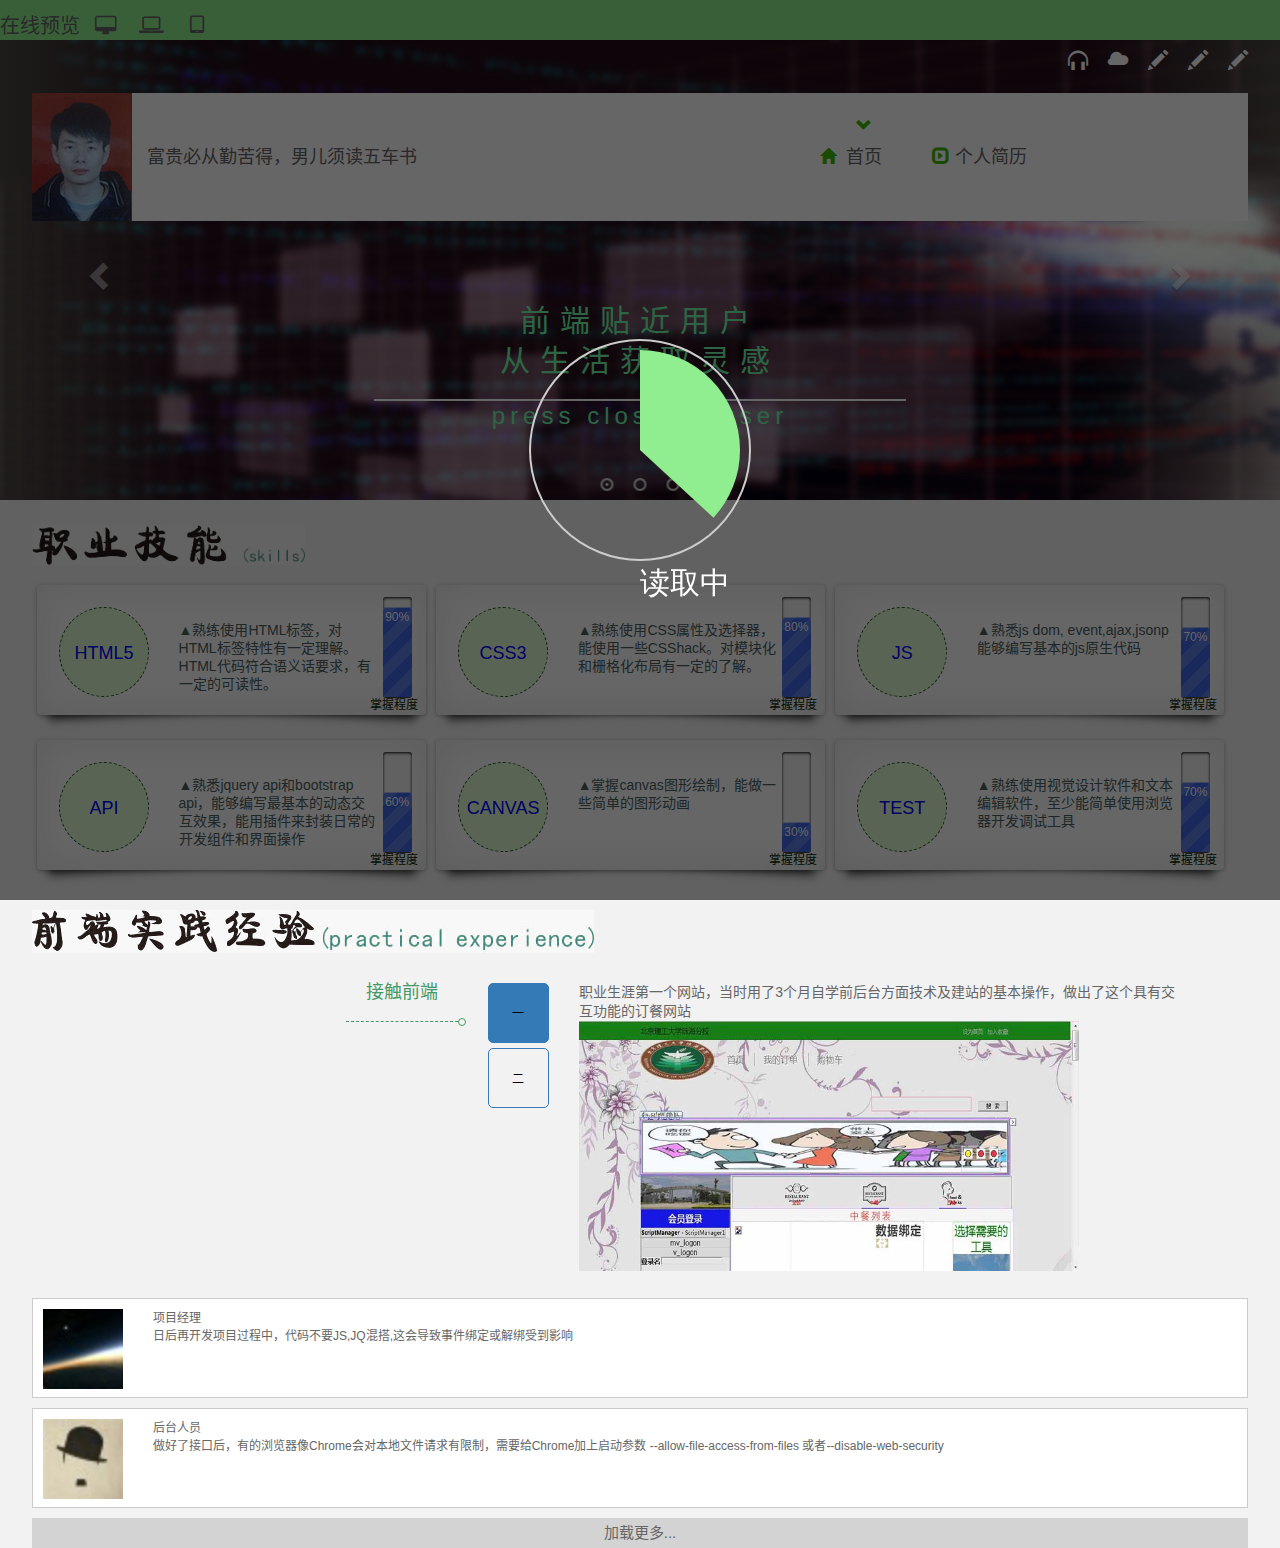
<file: my website/index.html>
<!DOCTYPE html>
<html lang="zh-CN">
<head>
    <meta charset="UTF-8">
    <meta http-equiv="X-UA-Compatible" content="IE=edge">
    <meta name="viewport" content="width=device-width, initial-scale=1, user-scalable=no">
    <title>HXB Website</title>
    <link rel="stylesheet" href="lib/bootstrap/css/bootstrap.min.css">
    <link rel="stylesheet" href="css/indexPC.css">
    <link rel="stylesheet" href="css/index800.css">
    <link rel="stylesheet" href="css/indexphone.css">
    <link rel="shortcut icon" href="favicon.ico"/>
    <!--[if lt IE 9]>
        <script src="lib/html5shiv/html5shiv.min.js"></script>
        <script src="lib/respond/respond.min.js"></script>
    <![endif]-->
</head>
<body style="overflow: hidden">
    <!--进场遮罩-->
    <div id="mask"></div>
    <!--顶部新增模块-->
    <div id="preview">
        <span>在线预览</span>
        <a href="javascript:;" id="preview_pc"><i class="icon-desktop"></i></a>
        <a href="javascript:;" id="preview_pad"><i class="icon-laptop"></i></a>
        <a href="javascript:;" id="preview_phone"><i class="icon-tablet"></i></a>
    </div>
    <!--嵌入式头部-->
    <header id="header">
        <div class="w">
            <div class="bar-top">
                <ul>
                    <li><i class="glyphicon glyphicon-headphones"></i></li>
                    <li><i class="glyphicon glyphicon-cloud"></i></li>
                    <li><i class="glyphicon glyphicon-pencil"></i></li>
                    <li><i class="glyphicon glyphicon-pencil"></i></li>
                    <li><i class="glyphicon glyphicon-pencil"></i></li>
                </ul>
            </div>
            <div class="clearfix"></div>
            <article class="bar-wrap">
                <div class="des-wrap">
                    <div class="mine"></div>
                    <div class="des"><span>富贵必从勤苦得，男儿须读五车书</span></div>
                </div>
                <div class="bar-right">
                    <ul>
                        <li class="active">
                            <i class="glyphicon glyphicon-home"></i>
                            <a href="javascript:;"><i class="glyphicon glyphicon-chevron-down"></i><span>首页</span></a>
                        </li>
                        <li><i class="glyphicon glyphicon-expand"></i><a href="../index.html"><span>个人简历</span></a></li>
                    </ul>
                    <select name="" class="select-menu" onchange="javascript:location.href=this.value;">
                        <option value="1"><span>首页</span></option>
                        <option value="../index.html"><span>个人简历</span></option>
                    </select>
                </div>
            </article>
        </div>
    </header>
    <!--轮播图-->
    <section id="slider">
        <!--轮播图片-->
        <ul class="slider-img" id="slider_img">
            <li data-image-lg="image/sliderbg4-1680x460.jpg" data-image-xs="image/sliderbg4-640x340.jpg"></li>
            <li data-image-lg="image/sliderbg5-1680x460.jpg" data-image-xs="image/sliderbg5-640x340.png"></li>
            <li data-image-lg="image/sliderbg6-1680x460.jpg" data-image-xs="image/sliderbg6-640x340.jpg"></li>
        </ul>
        <!--轮播图中文字-->
        <div class="textContent" id="textContent">
            <ul>
                <li>
                    <div class="text1"><span>前端贴近用户</span><br><span>从生活获取灵感</span></div>
                    <span>press close to user</span>
                </li>
                <li>
                    <div class="text1"><span>灵感 代码</span><br><span>梦想 未来</span></div>
                    <span>inspiration code dream future</span>
                </li>
                <li>
                    <div class="text1"><span>模块化开发</span><br><span>组件化处理</span></div>
                    <span>module</span>
                </li>
            </ul>
        </div>
        <!--轮播小点-->
        <ul class="slider-circle" id="slider_circle">

        </ul>
        <!--轮播左右按钮-->
        <a class="left carousel-control" id="prev" role="button" data-slide="prev">
            <span class="glyphicon glyphicon-chevron-left" aria-hidden="true"></span>
            <span class="sr-only">上一页</span>
        </a>
        <a class="right carousel-control" id="next" role="button" data-slide="next">
            <span class="glyphicon glyphicon-chevron-right" aria-hidden="true"></span>
            <span class="sr-only">下一页</span>
        </a>
    </section>
    <!--技能展示区-->
    <section id="skill">
        <div class="w">
            <div class="skill-text">
                <img src="image/skill.png" alt="">
            </div>
        </div>
    </section>
    <!--工作经验-->
    <section id="experience">
        <div class="w">
            <div class="experience-text">
                <img src="image/experience.png" alt="">
            </div>
            <div class="experience-content-wrap">
                <div class="content-left" id="content_left">
                    <span>
                        <i  class="active">接触前端</i>
                        <i>入门前端</i>
                    </span>
                </div>
                <div class="content-center">
                    <ul id="content_center_ul">
                        <li class="active">一</li>
                        <li>二</li>
                    </ul>
                </div>
                <div class="content-right" id="content_right"></div>
            </div>
        </div>
    </section>
    <!--底部-->
    <footer id="footer">
        <!--评论区-->
        <div class="w">
            <ul id="contentList">
                <li class="comment">
                    <div class="left"><img src="image/g1.jpg"></div>
                    <div class="right">
                        <div>项目经理</div>
                        <div>日后再开发项目过程中，代码不要JS,JQ混搭,这会导致事件绑定或解绑受到影响</div>
                    </div>
                </li>
                <li class="comment">
                    <div class="left"><img src="image/g2.jpg"></div>
                    <div class="right">
                        <div>后台人员</div>
                        <div>做好了接口后，有的浏览器像Chrome会对本地文件请求有限制，需要给Chrome加上启动参数 --allow-file-access-from-files
                            或者--disable-web-security</div>
                    </div>
                </li>
            </ul>
            <div id="more">加载更多...</div>
        </div>
    </footer>
    <!--图片遮罩层-->
    <div id="img_mask"></div>
    <!--iframe层-->
    <div id="iframe_pad">
        <iframe src="indexphone.html" class="iframe iframe-pad" frameborder="0"></iframe>
    </div>
    <div id="iframe_phone">
        <iframe src="indexphone.html" class="iframe" frameborder="0"></iframe>
    </div>

</body>
<script src="lib/jquery/jquery.min.js"></script>
<script src="lib/bootstrap/js/bootstrap.min.js"></script>
<script src="lib/bower_components/konva/konva.min.js"></script>
<script src="js/common.js"></script>
<script src="js/index.js"></script>
</html>
</file>
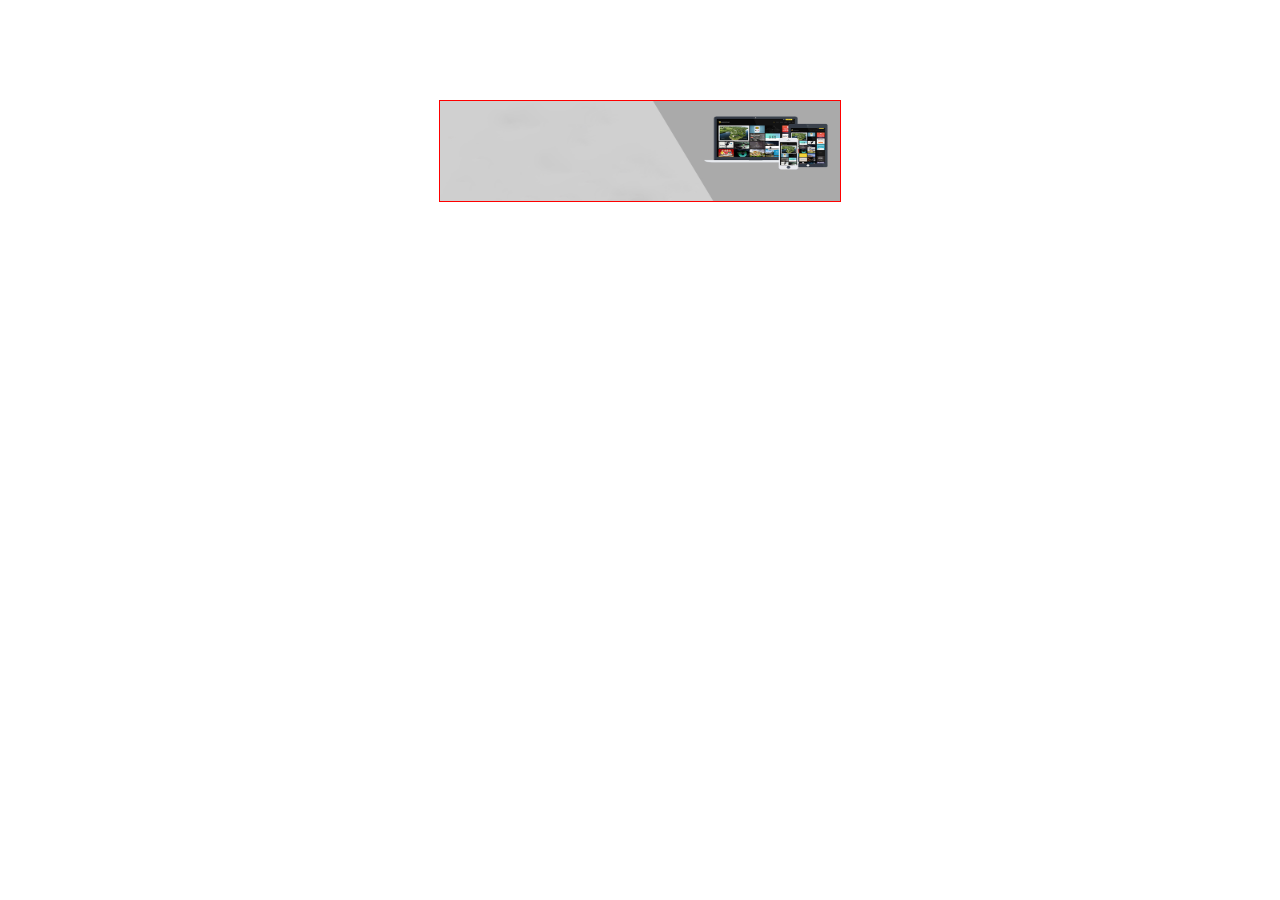
<file: 1.html>
<!DOCTYPE html>
<html lang="en">
<head>
    <meta charset="UTF-8">
    <title>Title</title>
    <style type="text/css">
        body,ul,li {
            margin:0;
            padding:0;
        }

        #demo {
            position: absolute;
            width: 400px;
            height: 100px;
            border:1px solid red;
            left:50%;
            top:100px;
            transform:translate(-50%);
            overflow: hidden;
        }

        ul {
            position: absolute;
            list-style: none;
            width:2000px;
            height: 100px;
            left:0;
            top:0;
        }

        li {
            float: left;
        }

        img {
            width: 400px;
            height: 100px;
        }

    </style>
</head>

<body>
<div id="demo">
    <ul>
        <li><img src="images/exp_list_bg.jpg" alt=""></li>
        <li><img src="images/skill_flag.png" alt=""></li>
        <li><img src="images/aside_1.png" alt=""></li>
        <li><img src="images/exp_list_bg.jpg" alt=""></li>
    </ul>
</div>
</body>
<script src="js/jquery-1.11.2.min.js"></script>
<script>
    window.onload = function () {
        var demo = document.getElementById('demo');
        var ul = document.getElementsByTagName('ul')[0];
        var li = document.getElementsByTagName('li');

        function autoplay() {
            $('ul').animate({left:-400},2000,function(){
                $('ul').css({left:0});
                $('li:first').remove().clone(true).appendTo('ul')
            })
        }
        var timer = setInterval(autoplay,2000);
    };

//    function animate(obj,json,fn){
//        clearInterval(obj.timer);
//        obj.timer = setInterval(function () {
//            for( var attr in json){
////                获取当前样式
//                var current = parseInt(getStyle(obj,attr));
////                计算步长
//                var step = (json[attr] - current) / 10;
////                赋值obj
//                obj.style[attr] = current + step + 'px';
//
//            }
//
//        },30);
//    }
//
//    function getStyle(obj,attr){
//        if(obj.currentStyle){
//            return obj.currentStyle[attr];
//        }
//        else{
//            return window.getComputedStyle(obj,null)[attr];
//        }
//    }



</script>
</html>
</file>
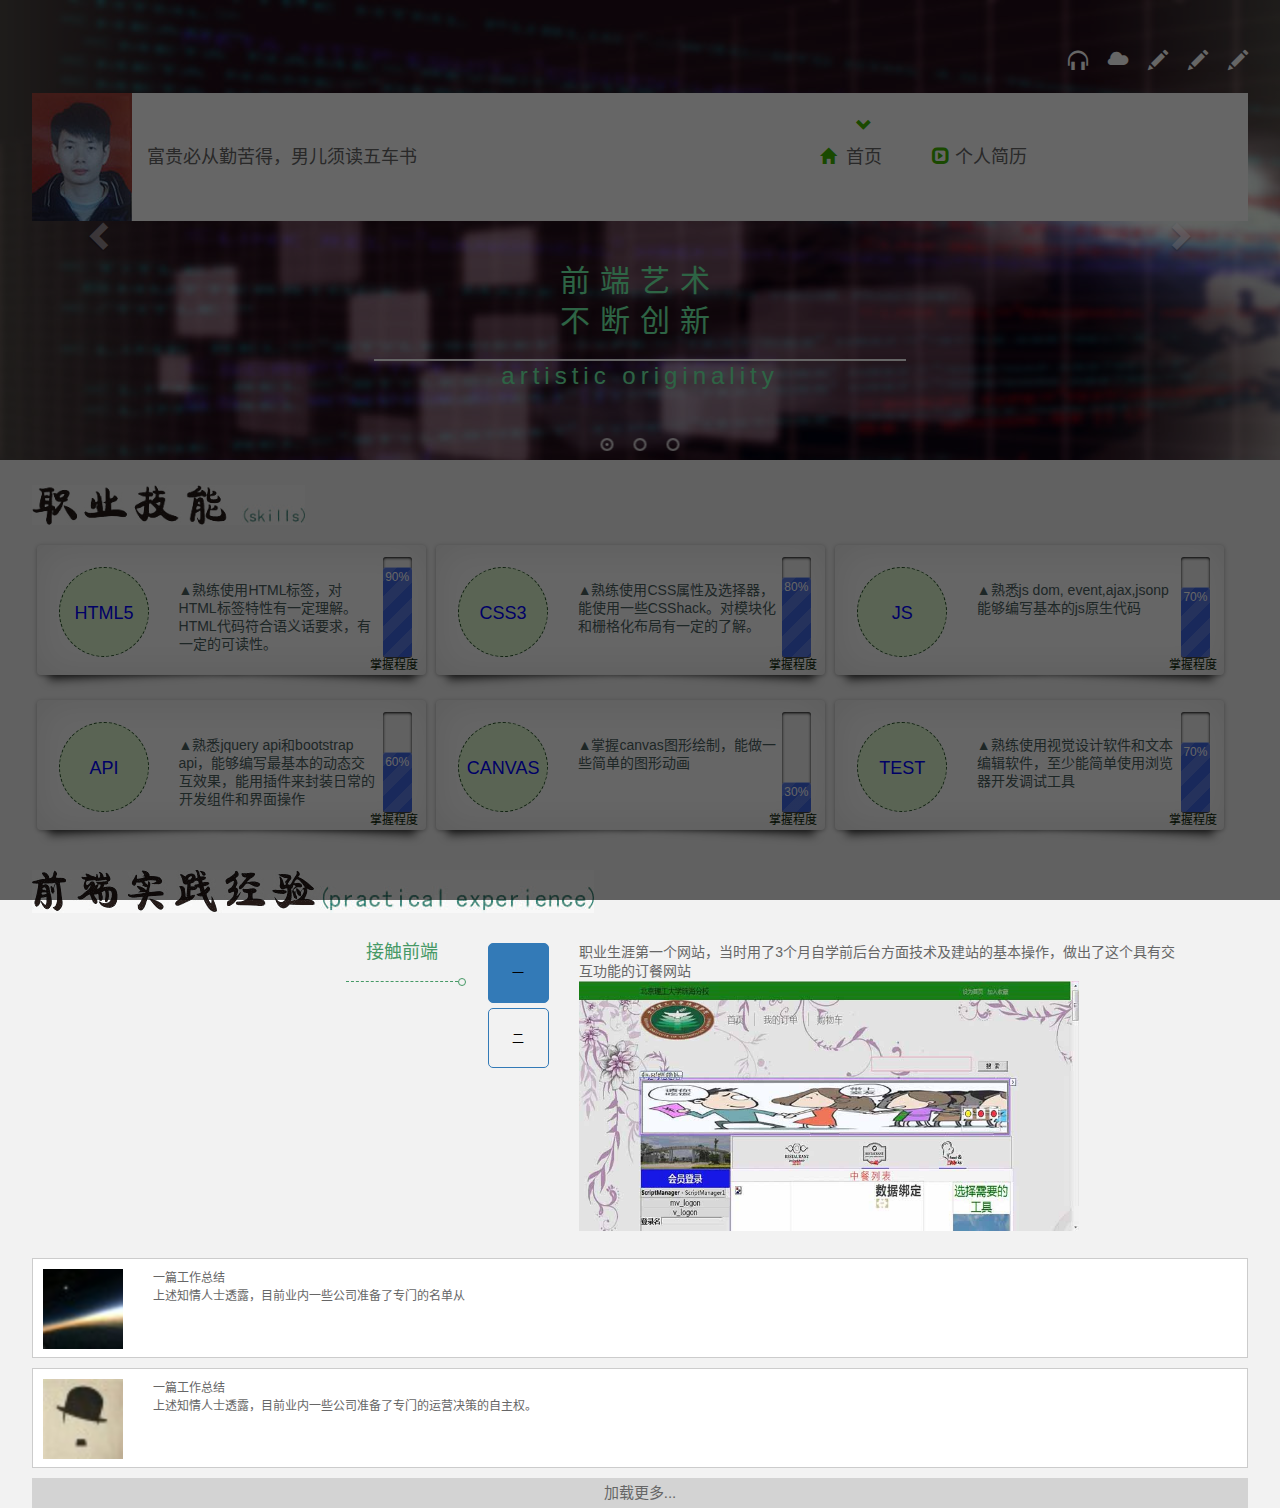
<file: my website/indexphone.html>
<!DOCTYPE html>
<html lang="zh-CN">
<head>
    <meta charset="UTF-8">
    <meta http-equiv="X-UA-Compatible" content="IE=edge">
    <meta name="viewport" content="width=device-width, initial-scale=1, user-scalable=no">
    <title>HXB Website</title>
    <link rel="stylesheet" href="lib/bootstrap/css/bootstrap.min.css">
    <link rel="stylesheet" href="css/indexPC.css">
    <link rel="stylesheet" href="css/index800.css">
    <link rel="stylesheet" href="css/indexphone.css">
    <link rel="shortcut icon" href="favicon.ico"/>
    <!--[if lt IE 9]>
    <script src="lib/html5shiv/html5shiv.min.js"></script>
    <script src="lib/respond/respond.min.js"></script>
    <![endif]-->
</head>
<body style="overflow: scroll;overflow-x: hidden;">
<!--进场遮罩-->
<div id="mask"></div>
<!--嵌入式头部-->
<header id="header">
    <div class="w">
        <div class="bar-top">
            <ul>
                <li><i class="glyphicon glyphicon-headphones"></i></li>
                <li><i class="glyphicon glyphicon-cloud"></i></li>
                <li><i class="glyphicon glyphicon-pencil"></i></li>
                <li><i class="glyphicon glyphicon-pencil"></i></li>
                <li><i class="glyphicon glyphicon-pencil"></i></li>
            </ul>
        </div>
        <div class="clearfix"></div>
        <article class="bar-wrap">
            <div class="des-wrap">
                <div class="mine"></div>
                <div class="des"><span>富贵必从勤苦得，男儿须读五车书</span></div>
            </div>
            <div class="bar-right">
                <ul>
                    <li class="active">
                        <i class="glyphicon glyphicon-home"></i>
                        <a href="javascript:;"><i class="glyphicon glyphicon-chevron-down"></i><span>首页</span></a>
                    </li>
                    <li><i class="glyphicon glyphicon-expand"></i><a href="../index.html"><span>个人简历</span></a></li>
                </ul>
                <select name="" class="select-menu" onchange="javascript:location.href=this.value;">
                    <option value="1"><span>首页</span></option>
                    <option value="../index.html"><span>个人简历</span></option>
                </select>
            </div>
        </article>
    </div>
</header>
<!--轮播图-->
<section id="slider">
    <!--轮播图片-->
    <ul class="slider-img" id="slider_img">
        <li data-image-lg="image/sliderbg4-1680x460.jpg" data-image-xs="image/sliderbg4-640x340.jpg"></li>
        <li data-image-lg="image/sliderbg5-1680x460.jpg" data-image-xs="image/sliderbg5-640x340.png"></li>
        <li data-image-lg="image/sliderbg6-1680x460.jpg" data-image-xs="image/sliderbg6-640x340.jpg"></li>
    </ul>
    <!--轮播图中文字-->
    <div class="textContent" id="textContent">
        <ul>
            <li>
                <div class="text1"><span>前端艺术</span><br><span>不断创新</span></div>
                <span>artistic originality</span>
            </li>
            <li>
                <div class="text1"><span>前端</span><br><span>不断创</span></div>
                <span>artistic originality</span>
            </li>
            <li>
                <div class="text1"><span>艺术</span><br><span>不新</span></div>
                <span>artistic originality</span>
            </li>
        </ul>
    </div>
    <!--轮播小点-->
    <ul class="slider-circle" id="slider_circle">

    </ul>
    <!--轮播左右按钮-->
    <a class="left carousel-control" id="prev" role="button" data-slide="prev">
        <span class="glyphicon glyphicon-chevron-left" aria-hidden="true"></span>
        <span class="sr-only">上一页</span>
    </a>
    <a class="right carousel-control" id="next" role="button" data-slide="next">
        <span class="glyphicon glyphicon-chevron-right" aria-hidden="true"></span>
        <span class="sr-only">下一页</span>
    </a>
</section>
<!--技能展示区-->
<section id="skill">
    <div class="w">
        <div class="skill-text">
            <img src="image/skill.png" alt="">
        </div>
    </div>
</section>
<!--工作经验-->
<section id="experience">
    <div class="w">
        <div class="experience-text">
            <img src="image/experience.png" alt="">
        </div>
        <div class="experience-content-wrap">
            <div class="content-left" id="content_left">
                    <span>
                        <i  class="active">接触前端</i>
                        <i>入门前端</i>
                    </span>
            </div>
            <div class="content-center">
                <ul id="content_center_ul">
                    <li class="active">一</li>
                    <li>二</li>
                </ul>
            </div>
            <div class="content-right" id="content_right"></div>
        </div>
        <input type="hidden" id="last" value="0">
    </div>
</section>
<!--底部-->
<footer id="footer">
    <!--评论区-->
    <div class="w">
        <ul id="contentList">
            <li class="comment">
                <div class="left"><img src="image/g1.jpg"></div>
                <div class="right">
                    <div>一篇工作总结</div>
                    <div>上述知情人士透露，目前业内一些公司准备了专门的名单从</div>
                </div>
            </li>
            <li class="comment">
                <div class="left"><img src="image/g2.jpg"></div>
                <div class="right">
                    <div>一篇工作总结</div>
                    <div>上述知情人士透露，目前业内一些公司准备了专门的运营决策的自主权。</div>
                </div>
            </li>
        </ul>
        <div id="more">加载更多...</div>
    </div>
</footer>
<!--图片遮罩层-->
<div id="img_mask">

</div>

</body>
<script src="lib/jquery/jquery.min.js"></script>
<script src="lib/bootstrap/js/bootstrap.min.js"></script>
<script src="js/common.js"></script>
<script src="js/index.js"></script>
</html>
</file>
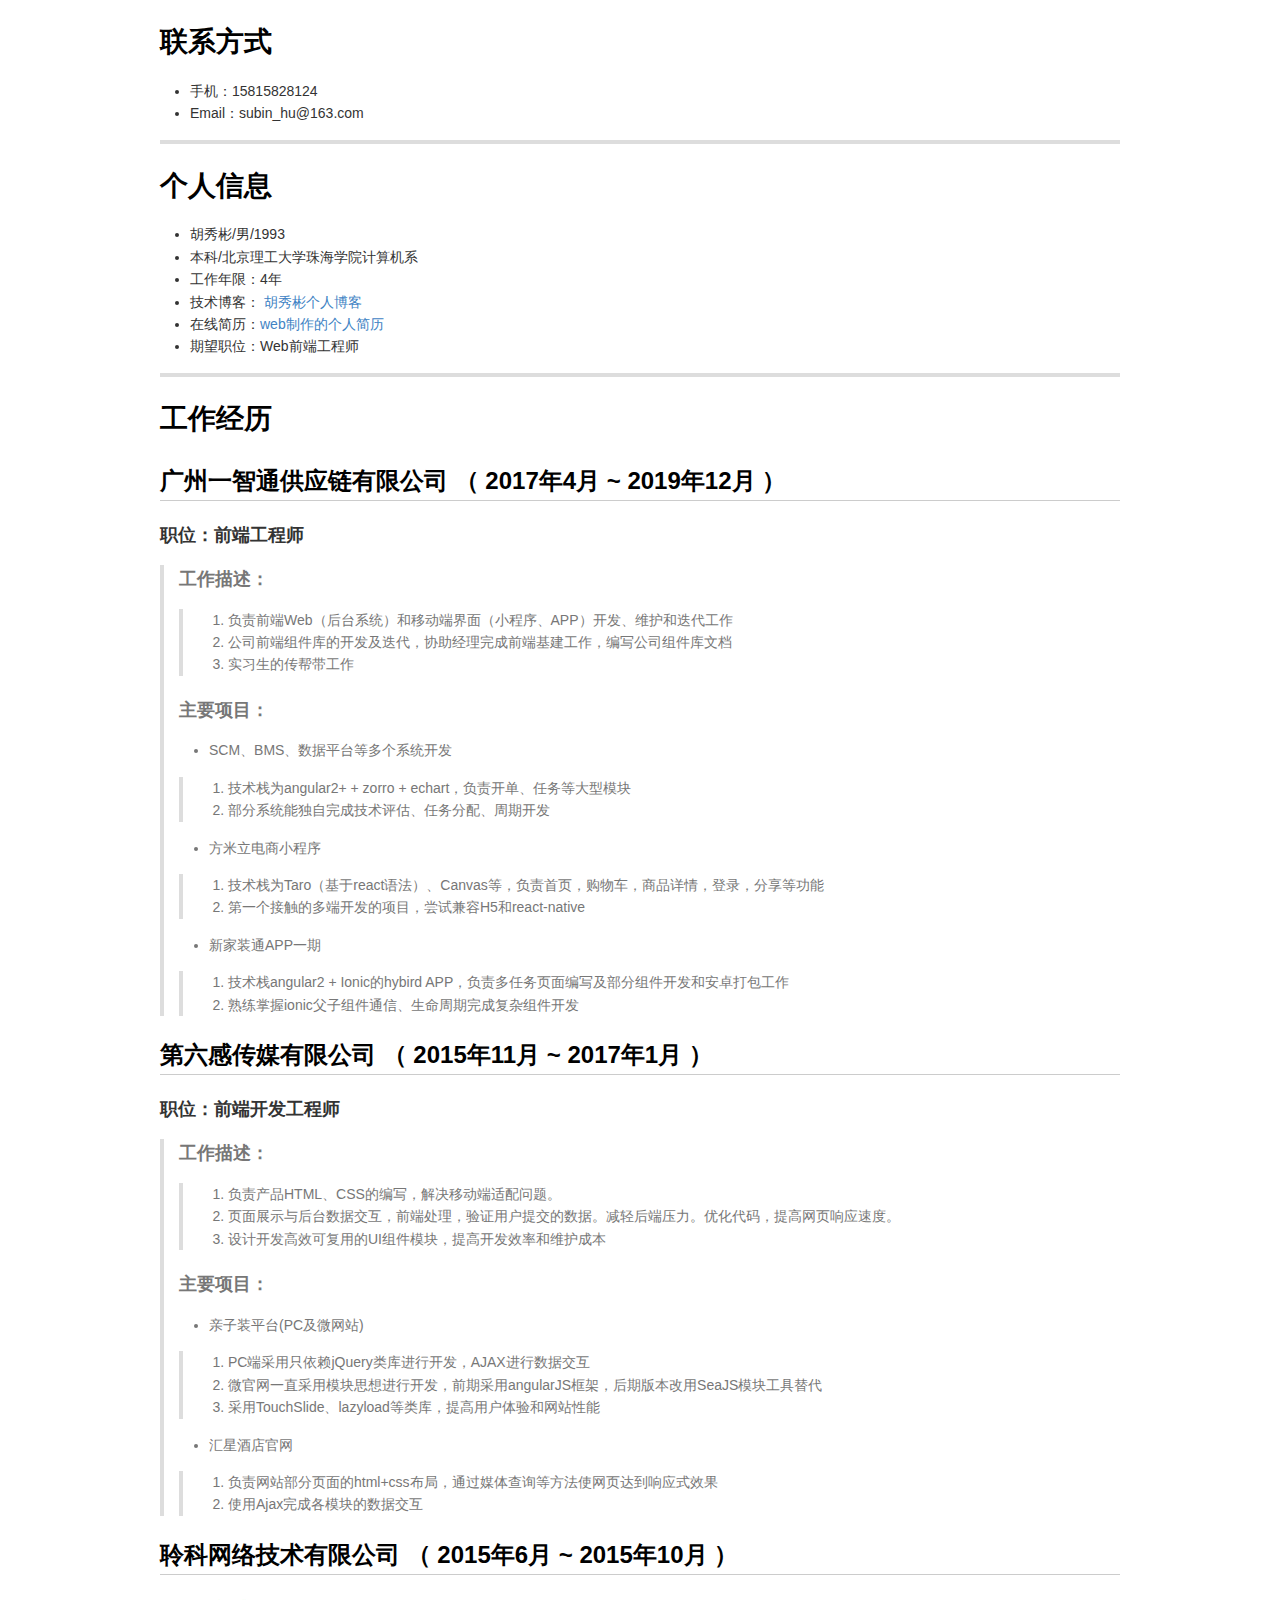
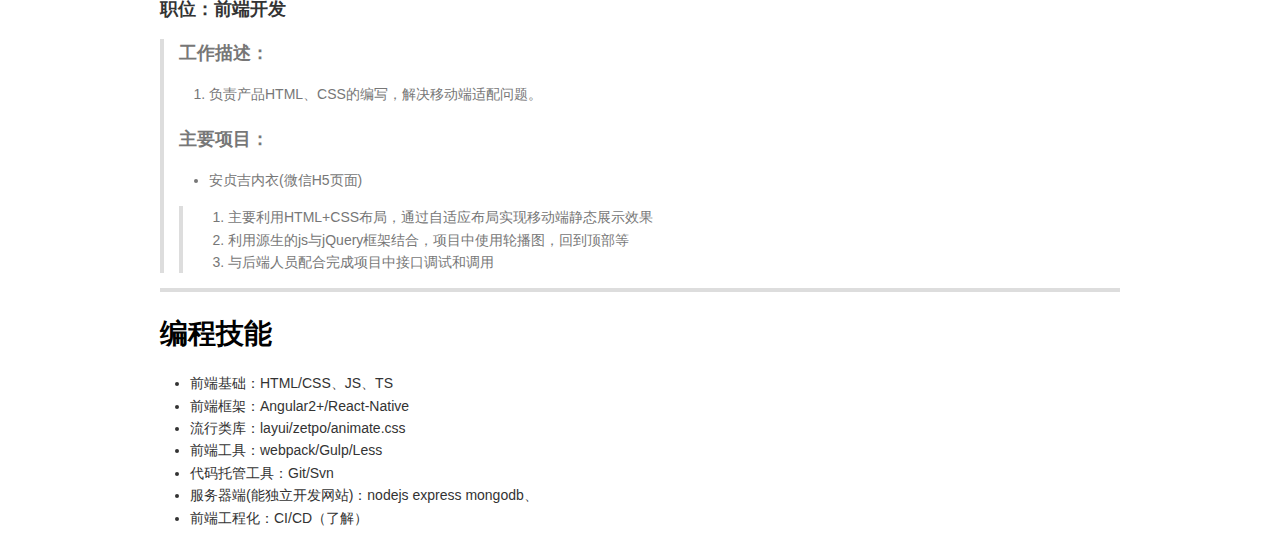
<file: page/mbio.html>
<!DOCTYPE html>
<!-- saved from url=(0065)file:///C:/Users/hasee/AppData/Local/Temp/MarkdownPadPreview.html -->
<html><head><meta http-equiv="Content-Type" content="text/html; charset=UTF-8">
<title>胡秀彬前端工程师简历(2年)</title>

<style type="text/css">
/* GitHub stylesheet for MarkdownPad (http://markdownpad.com) */
/* Author: Nicolas Hery - http://nicolashery.com */
/* Version: b13fe65ca28d2e568c6ed5d7f06581183df8f2ff */
/* Source: https://github.com/nicolahery/markdownpad-github */

/* RESET
=============================================================================*/

html, body, div, span, applet, object, iframe, h1, h2, h3, h4, h5, h6, p, blockquote, pre, a, abbr, acronym, address, big, cite, code, del, dfn, em, img, ins, kbd, q, s, samp, small, strike, strong, sub, sup, tt, var, b, u, i, center, dl, dt, dd, ol, ul, li, fieldset, form, label, legend, table, caption, tbody, tfoot, thead, tr, th, td, article, aside, canvas, details, embed, figure, figcaption, footer, header, hgroup, menu, nav, output, ruby, section, summary, time, mark, audio, video {
  margin: 0;
  padding: 0;
  border: 0;
}

/* BODY
=============================================================================*/

body {
  font-family: Helvetica, arial, freesans, clean, sans-serif;
  font-size: 14px;
  line-height: 1.6;
  color: #333;
  background-color: #fff;
  padding: 20px;
  max-width: 960px;
  margin: 0 auto;
}

body>*:first-child {
  margin-top: 0 !important;
}

body>*:last-child {
  margin-bottom: 0 !important;
}

/* BLOCKS
=============================================================================*/

p, blockquote, ul, ol, dl, table, pre {
  margin: 15px 0;
}

/* HEADERS
=============================================================================*/

h1, h2, h3, h4, h5, h6 {
  margin: 20px 0 10px;
  padding: 0;
  font-weight: bold;
  -webkit-font-smoothing: antialiased;
}

h1 tt, h1 code, h2 tt, h2 code, h3 tt, h3 code, h4 tt, h4 code, h5 tt, h5 code, h6 tt, h6 code {
  font-size: inherit;
}

h1 {
  font-size: 28px;
  color: #000;
}

h2 {
  font-size: 24px;
  border-bottom: 1px solid #ccc;
  color: #000;
}

h3 {
  font-size: 18px;
}

h4 {
  font-size: 16px;
}

h5 {
  font-size: 14px;
}

h6 {
  color: #777;
  font-size: 14px;
}

body>h2:first-child, body>h1:first-child, body>h1:first-child+h2, body>h3:first-child, body>h4:first-child, body>h5:first-child, body>h6:first-child {
  margin-top: 0;
  padding-top: 0;
}

a:first-child h1, a:first-child h2, a:first-child h3, a:first-child h4, a:first-child h5, a:first-child h6 {
  margin-top: 0;
  padding-top: 0;
}

h1+p, h2+p, h3+p, h4+p, h5+p, h6+p {
  margin-top: 10px;
}

/* LINKS
=============================================================================*/

a {
  color: #4183C4;
  text-decoration: none;
}

a:hover {
  text-decoration: underline;
}

/* LISTS
=============================================================================*/

ul, ol {
  padding-left: 30px;
}

ul li > :first-child, 
ol li > :first-child, 
ul li ul:first-of-type, 
ol li ol:first-of-type, 
ul li ol:first-of-type, 
ol li ul:first-of-type {
  margin-top: 0px;
}

ul ul, ul ol, ol ol, ol ul {
  margin-bottom: 0;
}

dl {
  padding: 0;
}

dl dt {
  font-size: 14px;
  font-weight: bold;
  font-style: italic;
  padding: 0;
  margin: 15px 0 5px;
}

dl dt:first-child {
  padding: 0;
}

dl dt>:first-child {
  margin-top: 0px;
}

dl dt>:last-child {
  margin-bottom: 0px;
}

dl dd {
  margin: 0 0 15px;
  padding: 0 15px;
}

dl dd>:first-child {
  margin-top: 0px;
}

dl dd>:last-child {
  margin-bottom: 0px;
}

/* CODE
=============================================================================*/

pre, code, tt {
  font-size: 12px;
  font-family: Consolas, "Liberation Mono", Courier, monospace;
}

code, tt {
  margin: 0 0px;
  padding: 0px 0px;
  white-space: nowrap;
  border: 1px solid #eaeaea;
  background-color: #f8f8f8;
  border-radius: 3px;
}

pre>code {
  margin: 0;
  padding: 0;
  white-space: pre;
  border: none;
  background: transparent;
}

pre {
  background-color: #f8f8f8;
  border: 1px solid #ccc;
  font-size: 13px;
  line-height: 19px;
  overflow: auto;
  padding: 6px 10px;
  border-radius: 3px;
}

pre code, pre tt {
  background-color: transparent;
  border: none;
}

kbd {
    -moz-border-bottom-colors: none;
    -moz-border-left-colors: none;
    -moz-border-right-colors: none;
    -moz-border-top-colors: none;
    background-color: #DDDDDD;
    background-image: linear-gradient(#F1F1F1, #DDDDDD);
    background-repeat: repeat-x;
    border-color: #DDDDDD #CCCCCC #CCCCCC #DDDDDD;
    border-image: none;
    border-radius: 2px 2px 2px 2px;
    border-style: solid;
    border-width: 1px;
    font-family: "Helvetica Neue",Helvetica,Arial,sans-serif;
    line-height: 10px;
    padding: 1px 4px;
}

/* QUOTES
=============================================================================*/

blockquote {
  border-left: 4px solid #DDD;
  padding: 0 15px;
  color: #777;
}

blockquote>:first-child {
  margin-top: 0px;
}

blockquote>:last-child {
  margin-bottom: 0px;
}

/* HORIZONTAL RULES
=============================================================================*/

hr {
  clear: both;
  margin: 15px 0;
  height: 0px;
  overflow: hidden;
  border: none;
  background: transparent;
  border-bottom: 4px solid #ddd;
  padding: 0;
}

/* TABLES
=============================================================================*/

table th {
  font-weight: bold;
}

table th, table td {
  border: 1px solid #ccc;
  padding: 6px 13px;
}

table tr {
  border-top: 1px solid #ccc;
  background-color: #fff;
}

table tr:nth-child(2n) {
  background-color: #f8f8f8;
}

/* IMAGES
=============================================================================*/

img {
  max-width: 100%
}
</style>
<!--<base href="file:\\\E:\归档资料\2017\培训资料\自己学习资料\">--><base href=".">
</head>
<body>
<h1>联系方式</h1>
<ul>
<li>手机：15815828124</li>
<li>Email：subin_hu@163.com</li>
</ul>
<hr>
<h1>个人信息</h1>
<ul>
<li>胡秀彬/男/1993</li>
<li>本科/北京理工大学珠海学院计算机系</li>
<li>工作年限：4年</li>
<li>技术博客： <a href="http://subin.fun/">胡秀彬个人博客</a></li>
<li>在线简历：<a href="http://subin.fun/mbio">web制作的个人简历</a></li>
<li>期望职位：Web前端工程师</li>
</ul>
<hr>
<h1>工作经历</h1>
<h2>广州一智通供应链有限公司 （ 2017年4月 ~ 2019年12月 ）</h2>
<h3>职位：前端工程师</h3>
<blockquote>
<h3>工作描述：</h3>
<blockquote>
<ol>
<li>负责前端Web（后台系统）和移动端界面（小程序、APP）开发、维护和迭代工作</li>
<li>公司前端组件库的开发及迭代，协助经理完成前端基建工作，编写公司组件库文档</li>
<li>实习生的传帮带工作</li>
</ol>
</blockquote>
<h3>主要项目：</h3>
<ul>
<li>SCM、BMS、数据平台等多个系统开发</li>
</ul>
<blockquote>
<ol>
<li>技术栈为angular2+ + zorro + echart，负责开单、任务等大型模块</li>
<li>部分系统能独自完成技术评估、任务分配、周期开发</li>
</ol>
</blockquote>
<ul>
<li>方米立电商小程序</li>
</ul>
<blockquote>
<ol>
<li>技术栈为Taro（基于react语法）、Canvas等，负责首页，购物车，商品详情，登录，分享等功能</li>
<li>第一个接触的多端开发的项目，尝试兼容H5和react-native</li>
</ol>
</blockquote>
<ul>
<li>新家装通APP一期</li>
</ul>
<blockquote>
<ol>
<li>技术栈angular2 + Ionic的hybird APP，负责多任务页面编写及部分组件开发和安卓打包工作</li>
<li>熟练掌握ionic父子组件通信、生命周期完成复杂组件开发</li>
</ol>
</blockquote>
</blockquote>
<h2>第六感传媒有限公司 （ 2015年11月 ~ 2017年1月 ）</h2>
<h3>职位：前端开发工程师</h3>
<blockquote>
<h3>工作描述：</h3>
<blockquote>
<ol>
<li>负责产品HTML、CSS的编写，解决移动端适配问题。</li>
<li>页面展示与后台数据交互，前端处理，验证用户提交的数据。减轻后端压力。优化代码，提高网页响应速度。</li>
<li>设计开发高效可复用的UI组件模块，提高开发效率和维护成本</li>
</ol>
</blockquote>
<h3>主要项目：</h3>
<ul>
<li>亲子装平台(PC及微网站)</li>
</ul>
<blockquote>
<ol>
<li>PC端采用只依赖jQuery类库进行开发，AJAX进行数据交互</li>
<li>微官网一直采用模块思想进行开发，前期采用angularJS框架，后期版本改用SeaJS模块工具替代</li>
<li>采用TouchSlide、lazyload等类库，提高用户体验和网站性能</li>
</ol>
</blockquote>
<ul>
<li>汇星酒店官网</li>
</ul>
<blockquote>
<ol>
<li>负责网站部分页面的html+css布局，通过媒体查询等方法使网页达到响应式效果</li>
<li>使用Ajax完成各模块的数据交互</li>
</ol>
</blockquote>
</blockquote>
<h2>聆科网络技术有限公司 （ 2015年6月 ~ 2015年10月 ）</h2>
<h3>职位：前端开发</h3>
<blockquote>
<h3>工作描述：</h3>
<ol>
<li>负责产品HTML、CSS的编写，解决移动端适配问题。</li>
</ol>
<h3>主要项目：</h3>
<ul>
<li>安贞吉内衣(微信H5页面)</li>
</ul>
<blockquote>
<ol>
<li>主要利用HTML+CSS布局，通过自适应布局实现移动端静态展示效果</li>
<li>利用源生的js与jQuery框架结合，项目中使用轮播图，回到顶部等</li>
<li>与后端人员配合完成项目中接口调试和调用</li>
</ol>
</blockquote>
</blockquote>
<hr>
<h1>编程技能</h1>
<ul>
<li>前端基础：HTML/CSS、JS、TS </li>
<li>前端框架：Angular2+/React-Native</li>
<li>流行类库：layui/zetpo/animate.css</li>
<li>前端工具：webpack/Gulp/Less</li>
<li>代码托管工具：Git/Svn</li>
<li>服务器端(能独立开发网站)：nodejs express mongodb、</li>
<li>前端工程化：CI/CD（了解）</li>
</ul>



<!-- This document was created with MarkdownPad, the Markdown editor for Windows (http://markdownpad.com) -->
</body></html>
</file>
<file: my website/css/indexPC.css>
@charset "UTF-8";
/*css 初始化 */
html, body, ul, li, ol, dl, dd, dt, p, h1, h2, h3, h4, h5, h6, form, fieldset, legend, img { margin:0; padding:0; }
fieldset, img,input,button { border:none; padding:0;margin:0;outline-style:none; }
ul, ol { list-style:none; }
input { padding-top:0; padding-bottom:0; font-family: "SimSun","宋体";}
select, input { vertical-align:middle;}
select, input, textarea { font-size:12px; margin:0; }
textarea { resize:none; } /*防止拖动*/
img {border:0;	vertical-align:middle; }  /*  去掉图片低测默认的3像素空白缝隙*/
table { border-collapse:collapse; } /*合并框格*/
body {
    font:12px/150% Arial,Verdana,"\5b8b\4f53";
    color:#666;
    background-color:#F2F2F2;
}
.clearfix:before,.clearfix:after {
    content:"";
    display:table;
}
.clearfix:after{clear:both;}
.clearfix{
    *zoom:1;/*IE/7/6*/
}
a {color:#666; text-decoration:none; }
a:hover{color:#C81623; text-decoration: none}
h1,h2,h3,h4,h5,h6 {text-decoration:none;font-weight:normal;font-size:100%;}
s,i,em{font-style:normal;text-decoration:none;}
.col-red{color: #C81623!important;}

.w {  /*版心 提取 */
    width: 95%;margin:0 auto;
}
.fl {
    float:left
}
.fr {
    float:right
}
.al {
    text-align:left
}
.ac {
    text-align:center
}
.ar {
    text-align:right
}

/*公共样式*/
body {
    font-family: "Helvetica Neue", Helvetica, Microsoft Yahei, Hiragino Sans GB, WenQuanYi Micro Hei, sans-serif;
}

@font-face {
    font-family: 'itcast';
    src: url('../font/fontawesome-webfont.eot') format('embedded-opentype'), url('../font/fontawesome-webfont.svg') format('svg'), url('../font/fontawesome-webfont.ttf') format('truetype'), url('../font/fontawesome-webfont.woff') format('woff');
}

[class^="icon-"],
[class*=" icon-"] {
    font-family: itcast;
    font-style: normal;
}
/*进场遮罩层*/
#mask {
    position: absolute;
    width: 100%;
    height: 100%;
    left:0;
    top:0;
    background:rgba(0,0,0,.6);
    z-index:99999;
}

/*最顶部*/
#preview {
    height: 40px;
    width: 100%;
    background-color: lightgreen;
    font-size: 20px;
    line-height: 40px;
    position: relative;
    z-index: 10000;
}

#preview > a {
    display: inline-block;
    width: 30px;
    height: 30px;
    margin: 5px;
    text-align: center;
}

#preview > a:hover {
    color: #78c6ff;
}

.icon-desktop::before {
    content: "\f108";
    font-size: 20px;
}

.icon-laptop:before {
    content: "\f109";
    font-size: 23px;
}

.icon-tablet:before {
    content: "\f10a";
    font-size: 22px;
}

/*头部区域*/
#header {
    padding-top: 49px;
    position: absolute;
    top: 0;
    width: 100%;
    left: 0;
    z-index: 1000;
}

.bar-top {
    float: right;
    height: 20px;
}


.bar-top > ul > li {
    float: left;
    margin-left:20px;
    font-size:20px;
    color:#fff
}

.bar-top > ul > li:hover {
    color: #41b601;
    cursor: pointer;
}

.bar-wrap {
    width: 100%;
    height: 128px;
    margin-top: 24px;
    background-color: #fff;
}

.bar-wrap > .des-wrap {
    float: left;
    width: 50%;
}

.bar-wrap > .des-wrap > .mine {
    float: left;
    display: inline-block;
    width: 100px;
    height: 128px;
    background-image: url("../image/mine.jpg");
}

.bar-wrap > .des-wrap > .des {
    float: left;
    height: 128px;
    font-size: 18px;
    padding-left:15px;
    line-height: 128px;
}

.bar-wrap > .des-wrap > .des > span {}

.bar-wrap > .bar-right {
    float: right;
    width: 50%;
    height: 128px;
    line-height: 128px;
    padding-left: 130px;
}

.bar-wrap > .bar-right > ul > li {
    float: left;
    font-size: 18px;
    margin-left:50px;
}

.bar-wrap > .bar-right > ul > li > i {
    color:#41b601;
}
.bar-wrap > .bar-right > ul > li:nth-child(1) > i {
    font-size: 16px;
}

.bar-wrap > .bar-right > ul > li > a {
    position: relative;
    display: inline-block;
    margin-left:5px;
}

.bar-wrap > .bar-right > ul > .active > a > i {
    display: block;
    position: absolute;
    left:50%;
    top: 25px;
    transform: translate(-50%);
    color:#41b601;
    font-size: 16px;
}

.bar-wrap > .bar-right > ul > li > a > span {
}

.bar-wrap > .bar-right > ul > li > a > span:hover {
    color: #091e05;
    background-color:#ffefc3;
}

.bar-wrap > .bar-right > .select-menu {
    display: inline-block;
    width: 100%;
    height: 30px;
    background-color: lightgreen;
    font-size: 20px;
    display: none;
}

    /*轮播图区域*/
#slider {
    height: 460px;
    background-color: #ccc;
    position: relative;
    margin-bottom:25px;
}

#slider > .slider-img {
    height: 100%;
}

#slider > .slider-img > li {
    width: 100%;
    height: 460px;
    /*display: none;*/
    position: absolute;
    left:0;
    top:0;
}

#slider > .slider-img > li:nth-child(2),
#slider > .slider-img > li:nth-child(3) {
    opacity:0;
}

#slider > .slider-img > .active {
    display: block;
}

#slider > ul > li > img  {
    width: 100%;
    opacity: .5;
}

#slider > .slider-circle {
    height: 13px;
    position: absolute;
    left:50%;
    bottom:2%;
    transform: translate(-50%);
    overflow: hidden;
    z-index: 100;
}

#slider > .slider-circle > li{
    float: left;
    width: 13px;
    height: 26px;
    background: url("../image/paginations.png") no-repeat 0 0;
    margin:0 10px;
    transition: all 0.3s;
}
#slider > .slider-circle > li:hover {
    background: url("../image/paginations.png") no-repeat 0 -13px;
}

#slider > .slider-circle > .active {
    background: url("../image/paginations.png") no-repeat 0 -13px;
}

#slider > .textContent > ul {}

#slider > .textContent > ul > li {
    position: absolute;
    left:50%;
    bottom:15%;
    transform: translate(-50%);
    text-align: center;
    z-index: 100;
}

#slider > .textContent > ul > li:nth-child(2),
#slider > .textContent > ul > li:nth-child(3) {
    opacity:0;
}

#slider > .textContent > ul > li span {
    display: inline-block;
    height: 30px;
    line-height: 30px;
    font-size: 24px;
    letter-spacing:5px;
    color: #73fbad;
    cursor: default;
}

#slider > .textContent > ul > li > .text1 {
    width: 532px;
    height: 120px;
    border-bottom:2px solid #fff;
    padding-top: 20px;
}

#slider > .textContent > ul > li > .text1 > span {
    height: 40px;
    line-height: 40px;
    font-size: 30px;
    letter-spacing:10px;
}

#slider > .textContent > ul > li > .text1 > span:hover {
    color:#000;
}
/*bootstrap左右滑动效果CSS*/
.carousel-control {
    position: absolute;
    top: 0;
    bottom: 0;
    left: 0;
    width: 15%;
    font-size: 20px;
    color: #fff;
    text-align: center;
    text-shadow: 0 1px 2px rgba(0, 0, 0, .6);
    background-color: rgba(0, 0, 0, 0);
    filter: alpha(opacity=50);
    opacity: .5;
    z-index: 100;
}
.carousel-control.left {
    background-image: -webkit-linear-gradient(left, rgba(0, 0, 0, .5) 0%, rgba(0, 0, 0, .0001) 100%);
    background-image:      -o-linear-gradient(left, rgba(0, 0, 0, .5) 0%, rgba(0, 0, 0, .0001) 100%);
    background-image: -webkit-gradient(linear, left top, right top, from(rgba(0, 0, 0, .5)), to(rgba(0, 0, 0, .0001)));
    background-image:         linear-gradient(to right, rgba(203, 245, 196, 0.5) 0%, rgba(0, 0, 0, .0001) 100%);
    filter: progid:DXImageTransform.Microsoft.gradient(startColorstr='#80000000', endColorstr='#00000000', GradientType=1);
    background-repeat: repeat-x;
}
.carousel-control.right {
    right: 0;
    left: auto;
    background-image: -webkit-linear-gradient(left, rgba(0, 0, 0, .0001) 0%, rgba(0, 0, 0, .5) 100%);
    background-image:      -o-linear-gradient(left, rgba(0, 0, 0, .0001) 0%, rgba(0, 0, 0, .5) 100%);
    background-image: -webkit-gradient(linear, left top, right top, from(rgba(0, 0, 0, .0001)), to(rgba(0, 0, 0, .5)));
    background-image:         linear-gradient(to right, rgba(0, 0, 0, .0001) 0%, rgba(203, 245, 196, 0.5) 100%);
    filter: progid:DXImageTransform.Microsoft.gradient(startColorstr='#00000000', endColorstr='#80000000', GradientType=1);
    background-repeat: repeat-x;
}
.carousel-control:hover,
.carousel-control:focus {
    color: #fff;
    text-decoration: none;
    filter: alpha(opacity=90);
    outline: 0;
    opacity: .9;
}
.carousel-control .icon-prev,
.carousel-control .icon-next,
.carousel-control .glyphicon-chevron-left,
.carousel-control .glyphicon-chevron-right {
    position: absolute;
    top: 50%;
    z-index: 5;
    display: inline-block;
    margin-top: -10px;
}
.carousel-control .icon-prev,
.carousel-control .glyphicon-chevron-left {
    left: 50%;
    margin-left: -10px;
}
.carousel-control .icon-next,
.carousel-control .glyphicon-chevron-right {
    right: 50%;
    margin-right: -10px;
}
.carousel-control .icon-prev,
.carousel-control .icon-next {
    width: 20px;
    height: 20px;
    font-family: serif;
    line-height: 1;
}
.carousel-control .icon-prev:before {
    content: '\2039';
}
.carousel-control .icon-next:before {
    content: '\203a';
}

@media screen and (min-width: 768px) {
    .carousel-control .glyphicon-chevron-left,
    .carousel-control .glyphicon-chevron-right,
    .carousel-control .icon-prev,
    .carousel-control .icon-next {
        width: 30px;
        height: 30px;
        margin-top: -10px;
        font-size: 30px;
    }
    .carousel-control .glyphicon-chevron-left,
    .carousel-control .icon-prev {
        margin-left: -10px;
    }
    .carousel-control .glyphicon-chevron-right,
    .carousel-control .icon-next {
        margin-right: -10px;
    }
    .carousel-caption {
        right: 20%;
        left: 20%;
        padding-bottom: 30px;
    }
    .carousel-indicators {
        bottom: 20px;
    }
}
/*bootstrap左右滑动效果CSS结束*/


/*技能区域*/
#skill {
    margin-bottom:25px;
}

#skill .skill-text {
    padding-bottom: 10px;
}

#skill .skill-text > img {
    height: 40px;
}

#skill .skill-panel {
    display: inline-block;
    width: 32%;
    height: 130px;
    position: relative;
    padding: 1em;
    margin: 10px 5px;
    background: #fff;
    box-shadow: 0 1px 4px rgba(0, 0, 0, 0.3), 0 0 40px rgba(0, 0, 0, 0.1) inset;
    /*overflow: hidden;*/
}
/*panel圆角阴影效果*/
#skill .skill-panel:before,
#skill .skill-panel:after {
    content: "";
    position: absolute;
    z-index: -2;
    bottom: 15px;
    left: 10px;
    width: 50%;
    height: 20%;
}

#skill .skill-panel:after {
    right: 10px;
    left: auto;
}

.round {
    border-radius: 4px;
}

.round:before,
.round:after {
    max-width: 300px;
    box-shadow: 0 15px 10px rgba(0, 0, 0, 0.7);
    transform: rotate(-3deg);
}

.round:after {
    transform: rotate(3deg);
}
/*panel圆角阴影效果结束*/

#skill .skill-panel > a {
    display: block;
    width: 100%;
}

#skill .skill-panel > a > .html {}

#skill .skill-panel > a > .hidden-img {
    width: 100%;
    position: absolute;
    left: 0;
    top: 0;
}

#skill .skill-panel > a > .hidden-img > img {
    width: 100%;
    height: 0;
}

#skill .skill-panel > a .left-circle-wrap {
    float: left;
    width: 30%;
}

#skill .skill-panel > a .left-circle {
    width: 90px;
    height: 90px;
    margin:10px;
    background-color: #E0FBD2;
    border:1px dashed #2b542c;
    border-radius: 50%;
    line-height: 90px;
    text-align: center;
    font-size:18px;
    color:blue;
}

#skill .skill-panel > a .content {
    width: 60%;
    float: left;
    font-size:14px;
    color: #4c615f;
    padding-top: 24px;
    padding-left:20px;
}

#skill .skill-panel > a > .html > .left-circle {}

#skill .skill-panel > a > .html > .left-circle > span {}

#skill .skill-panel > a > .html > .content > span {}

#skill .skill-panel > a > .html > .progress-bar {
    display: flex;
    float: left;
    width: 8%;
    height: 100px;
    margin-left:5px;
    background-color: #f2f2f2;
    box-shadow: 0 1px 3px #000 inset, 0 1px 0 #444;
    border-radius: 3px;
}

#skill .skill-panel > a > .html > .progress-bar span {
    align-self: flex-end;
    display: inline-block;
    width: 100%;;
    background-color: #777;
    transition: height .4s ease-in-out;
    border-radius: 3px;
    box-shadow: 0 1px 0 rgba(255, 255, 255, .5) inset;
}

#skill .skill-panel > a > .html > .progress-bar > e {
    position: absolute;
    right: 2%;
    bottom:0;
    color: #091e05;

}

#skill .skill-panel > a > .html > .blue span {
    background-color: #3f66e3;
}

#skill .skill-panel > a > .html > .stripes span {
    background-size: 30px 30px;
    background-image: linear-gradient(
            135deg,
            rgba(255, 255, 255, .15) 25%,
            transparent 25%,
            transparent 50%,
            rgba(255, 255, 255, .15) 50%,
            rgba(255, 255, 255, .15) 75%,
            transparent 75%,
            transparent
    );

    animation: animate-stripes 3s linear infinite;
}

@keyframes animate-stripes {
    0% {
        background-position: 60px 0;
    }

    100% {
        background-position: 0 0;
    }
}


/*经验区域*/
#experience {
    margin-bottom:25px;
}

#experience .experience-text {
    margin-bottom:10px;
}

#experience .experience-content-wrap {
    width: 100%;
    height: 310px;
}

#experience .content-left {
    position: relative;
    float: left;
    width: 35%;
    text-align: right;
}

#experience .content-left:after {
    content: '';
    position: absolute;
    right:-8px;
    bottom:-4px;
    width: 8px;
    height: 8px;
    border:1px solid #469966;
    border-radius: 50%;
}

#experience .content-left > span {
    display: inline-block;
    padding:20px;
    font-size:18px;
    color:#469966;
    border-bottom: 1px dashed #469966;
}

#experience .content-left > span > i {
    display: none;
}

#experience .content-left > span > .active {
    display: block;
}

#experience .content-center {
    float: left;
    width: 10%;
}

#experience .content-center > ul {
    width: 50%;
    margin-left: 25%;
    margin-top: 20px;
}

#experience .content-center > ul > li {
    display: inline-block;
    width: 100%;
    height: 60px;
    text-align: center;
    line-height: 60px;
    border-radius:5px;
    border: 1px solid #337AB7;
    color:#000;
    margin-bottom:5px;
}

#experience .content-center > ul > .active {
    background-color: #337AB7;
}

#experience .content-center > ul > li:hover {
    background-color: #337AB7;
}


#experience .content-right {
    float: left;
    width: 50%;
    position: relative;
}

#experience .experience-content-wrap > .content-right > div {
    position: absolute;
    left: 0;
    top:20px;
    display: none;
    width: 100%;
    /*height: 250px;*/
}

#experience .experience-content-wrap > .content-right > .active {
    display: block;
}

#experience .experience-content-wrap > .content-right > div > span {
    width: 80%;
    font-size:14px;
}

#experience .experience-content-wrap > .content-right > div > img {
    width: 500px;
    height: 250px;
}

#experience .experience-content-wrap > .content-right > .img-wrap {
    position: fixed;
    width: 100%;
    height: 100%;
    background-color: #ccc;
    opacity:.5;
}

#more{
    background: lightGray;
    height: 30px;
    line-height: 30px;
    text-align: center;
    cursor: pointer;
    font-size: 15px;
}

/*底部*/
#footer {

}

#footer #contentList {}

#footer .comment{
    display: flex;
    background: #FFF;
    width: 100%;
    height: 100px;
    padding-bottom:10px;
    margin-bottom: 10px;
    border:1px solid #ccc;
}

#footer .comment > .left,
#footer .comment > .right{
    float: left;
}

#footer .comment > .left {
    padding: 10px 10px;

}

#footer .comment > .left > img {
    width: 80px;
    height: 80px;
}

#footer .comment > .right {
    flex:1;
    padding-left:20px;
    padding-top:10px;
}






/*图片遮罩层*/
#img_mask > .img-wrap {
    position: fixed;
    left:0;
    top:0;
    width: 100%;
    height: 100%;
    background-color: rgba(0,0,0,.6);
    z-index:1001;
    display: none;
}

#img_mask > .img-wrap > img {
    position: absolute;
    left:50%;
    top: 50%;
    z-index:1002;
    transform:translate(-50%,-50%);
    width: 50%;
    height: 50%;
}

/*iframe*/

#iframe_phone {
    height: 712px !important;
    margin: 0 auto;
    padding: 125px 25px 159px 25px;
    width: 387px;
    margin-top: 40px;
    background: url("../image/bg-mob.png") no-repeat 0 -2217px;
    display: none;
}

#iframe_pad {
    height: 1249px !important;
    margin: 0 auto;
    padding: 175px 100px 115px 100px;
    width: 986px;
    margin-top: 40px;
    margin-bottom: 40px;
    background: url("../image/bg-mob.png") no-repeat 0 0;
    display: none;
}

.iframe {
    width: 337px;
    height: 428px;
    position: absolute;
    left:50%;
    top: 205px;
    transform:translate(-50%);
    z-index: 100001;
}

.iframe-pad {
    width: 786px;
    height: 960px;
    top: 261px;
}
</file>
<file: my website/css/index800.css>
@charset "UTF-8";


@media (max-width: 800px) {
    body {
        background:#f2f2f2;
    }
    /*头部*/
    #header {
        padding-top: 25px;
        position: static;
        width: 100%;
    }
    .bar-top {
        float: none;
        height: 20px;
    }
    .bar-top > ul {
        padding-left: 32%;
    }

    .bar-top > ul > li {
        float: left;
        margin-left:20px;
        font-size:20px;
        color:#ccc;
    }

    .bar-wrap {
        width: 100%;
        height: 100%;
        margin-top: 24px;
    }

    .bar-wrap > .des-wrap {
        float: none;
        width: 100%;
    }

    .bar-wrap > .des-wrap > .mine {
        float: none;
        display: inline-block;
        width: 100px;
        height: 128px;
        background: url("../image/mine.jpg") no-repeat;
        margin-left: 42%;
    }

    .bar-wrap > .des-wrap > .des {
        float: none;
        height: 40px;
        font-size: 30px;
        padding-left:15px;
        line-height: 40px;
        text-align: center;
    }

    .bar-wrap > .bar-right {
        float: none;
        width: 100%;
        height: 100%;
        line-height: 0;
        padding: 10px;
    }
    .bar-wrap > .bar-right > ul {
        display: none;
    }

    .bar-wrap > .bar-right > .select-menu {
        display: block;
    }

    /*轮播图*/
    #slider {
        /* height: 100%; */
        background-color: #ccc;
        position: relative;
        margin-bottom:25px;
    }

    #slider > .slider-img > li {
        width: 100%;
        position: absolute;
        left:0;
        top:0;
    }

    #slider > .textContent > ul {}

    #slider > .textContent > ul > li {
        position: absolute;
        left:50%;
        bottom: 10%;
        transform: translate(-50%);
        text-align: center;
        z-index: 100;
    }

    #slider > .textContent > ul > li:nth-child(2),
    #slider > .textContent > ul > li:nth-child(3) {
        opacity:0;
    }

    /*技能区域*/

    #skill .skill-panel {
        display: inline-block;
        width: 49%;
        height: 130px;
        position: relative;
        padding: 1em;
        margin: 5px 2px;
        background: #fff;
        box-shadow: 0 1px 4px rgba(0, 0, 0, 0.3), 0 0 40px rgba(0, 0, 0, 0.1) inset;
        /*overflow: hidden;*/
    }

    /*经验区域*/
    #experience .experience-content-wrap > .content-right > div > img {
        width: 300px;
        height: 150px;
    }

}
</file>
<file: my website/css/indexphone.css>
@charset "UTF-8";


@media (max-width: 650px) {
    body {
        background:#f2f2f2;
    }
    /*头部*/
    .bar-top > ul {
        padding-left: 25%;
    }

    .bar-wrap {
        background: url("../image/headerbg.jpg") no-repeat;
        background-size: cover;
    }

    .bar-wrap > .des-wrap > .mine {
        margin-left:38%;
    }

    .bar-wrap > .des-wrap > .des {
        font-size: 17px;
    }

    /*轮播图*/
    #slider > .textContent > ul > li > .text1 {
        width: 350px;
    }


    /*技能区域*/
    #skill .skill-text > img {
        width: 200px;
        height: 20px;
    }

    #skill .skill-panel {
        display: inline-block;
        width: 100%;
        height: 130px;
        position: relative;
        padding: 1em;
        margin: 5px 2px;
        background: #fff;
        box-shadow: 0 1px 4px rgba(0, 0, 0, 0.3), 0 0 40px rgba(0, 0, 0, 0.1) inset;
        /*overflow: hidden;*/
    }

    /*经验区域*/

    #experience .experience-text > img{
        width: 310px;
        height: 20px;
    }

    #experience .content-center > ul > li {
        height: 26px;
        line-height:26px;
    }

    #experience .experience-content-wrap {
        height: 250px;
    }

    #experience .experience-content-wrap > .content-right > div > img {
        width: 170px;
        height: 85px;
    }

}
</file>
